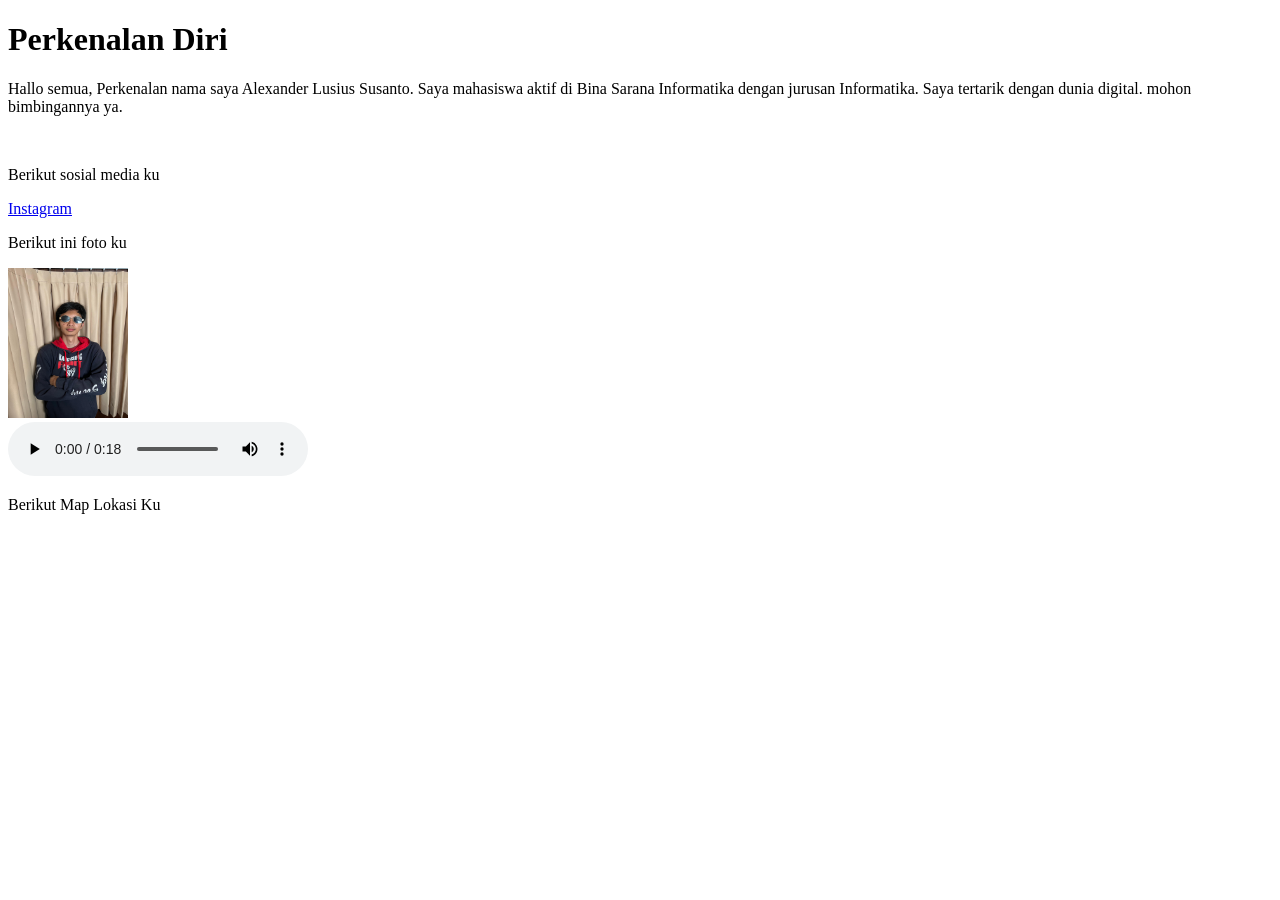
<file: Data Diri.html>
<!DOCTYPE html>
<html lang="en">
<head>
    <meta charset="UTF-8">
    <meta name="viewport" content="width=device-width, initial-scale=1.0">
    <title>Perkenalan</title>
</head>
<body>
    <h1>Perkenalan Diri</h1>
    <p>Hallo semua, Perkenalan nama saya Alexander Lusius Susanto. Saya mahasiswa aktif di Bina Sarana Informatika dengan jurusan Informatika. Saya tertarik dengan dunia digital. mohon bimbingannya ya.</p>
    <br>
    <p>Berikut sosial media ku</p>
    <a href="https://www.instagram.com/alex_atep/">Instagram</a> <br>
    <p>Berikut ini foto ku</p>
    <img src="Foto profil Alex.jpeg" alt="" height="150px" width="120px">
    <br>
    <audio controls>
        <source src="Audio Alex.mp3" type="audio/mpeg">
    </audio>
    <br>
    <p>Berikut Map Lokasi Ku</p>
    <iframe src="https://www.google.com/maps/place/Jl.+Villa+Bekasi+Indah+I+Blok+M+11+No.19,+RT.12%2FRW.5,+Mangunjaya,+Kec.+Tambun+Sel.,+Kabupaten+Bekasi,+Jawa+Barat+17510/@-6.229111,107.0598995,17z/data=!3m1!4b1!4m6!3m5!1s0x2e698f221d926933:0x7d5a4d1d6ad2c887!8m2!3d-6.229111!4d107.0598995!16s%2Fg%2F11y333y7y1!18m1!1e1?entry=ttu&g_ep=EgoyMDI2MDQwMS4wIKXMDSoASAFQAw%3D%3D" frameborder="0"></iframe>
</body>
</html>
</file>
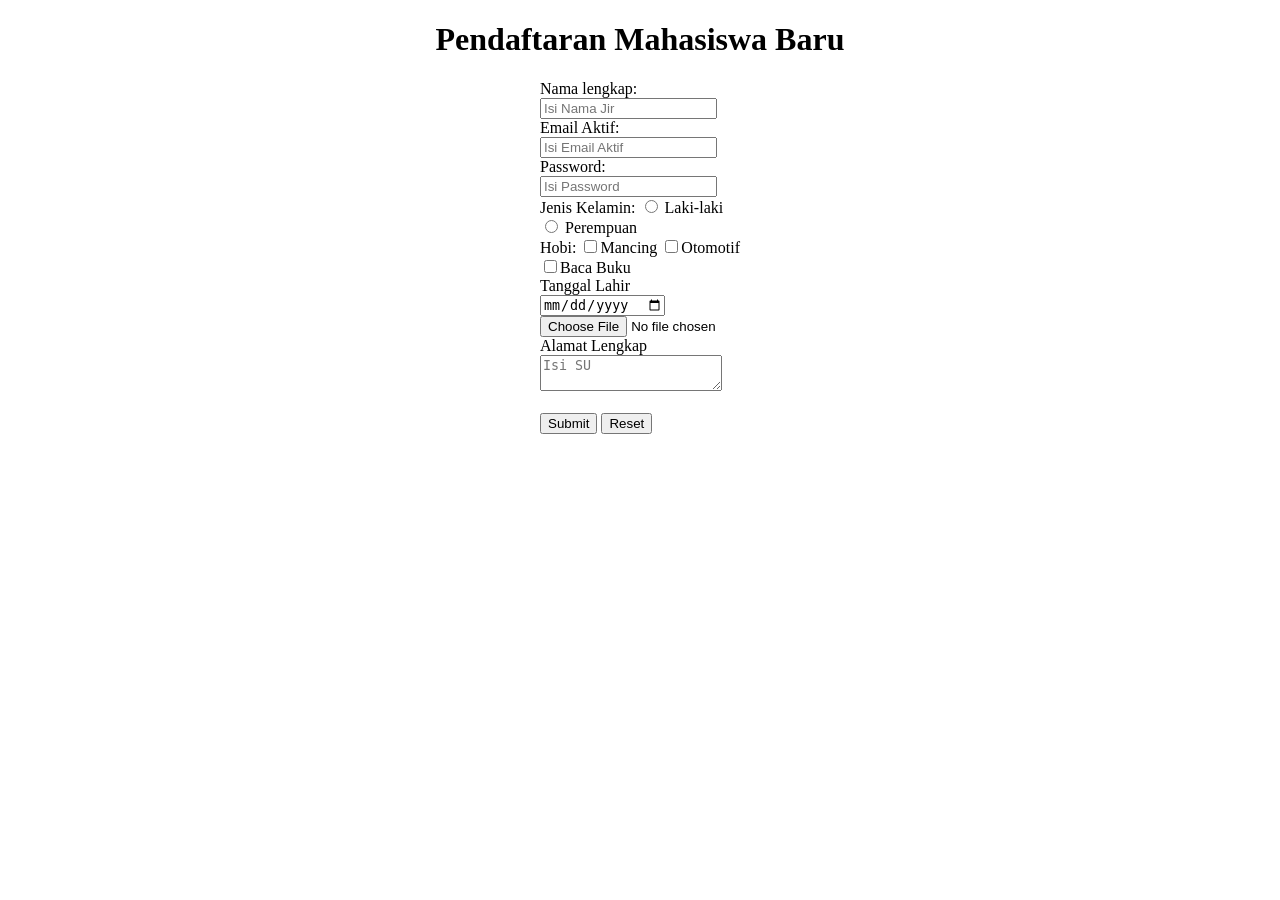
<file: fomulir.html>
<!DOCTYPE html>
<html lang="en">
<head>
    <meta charset="UTF-8">
    <meta name="viewport" content="width=device-width, initial-scale=1.0">
    <title>Registrasi</title>
</head>
<body>
    <h1 style="text-align: center;">Pendaftaran Mahasiswa Baru</h1>
    <form action="" style="display: block; text-align: left; margin: 10px auto; width: 200px;">
        <label for="">Nama lengkap: </label>
        <input type="text" placeholder="Isi Nama Jir">
        <br>

        <label for="">Email Aktif: </label>
        <input type="email" name="" id="" placeholder="Isi Email Aktif">
        <br>

        <label for="">Password: </label>
        <input type="password" name="" id="" placeholder="Isi Password">
        <br>

        <label for="">Jenis Kelamin: </label>
        <input type="radio" name="gender" id="">
        <label for="male">Laki-laki</label>
        <input type="radio" name="gender" id="">
        <label for="female">Perempuan</label>
        <br>
        
        <label for="">Hobi:</label>
        <input type="checkbox" name="" id=""><label for="">Mancing</label>
        <input type="checkbox" name="" id=""><label for="">Otomotif</label>
        <input type="checkbox" name="" id=""><label for="">Baca Buku</label>
        <br>

        <label for="">Tanggal Lahir</label>
        <input type="date" name="" id="">
        <br>
        <input type="file" name="" id="">
        <br>
        <label for="">Alamat Lengkap</label>
        <textarea name="" id="" placeholder="Isi SU"></textarea>

        <br><br>
        <input type="submit" value="Submit">
        <input type="reset" value="Reset">
    </form>
</body>
</html>
</file>
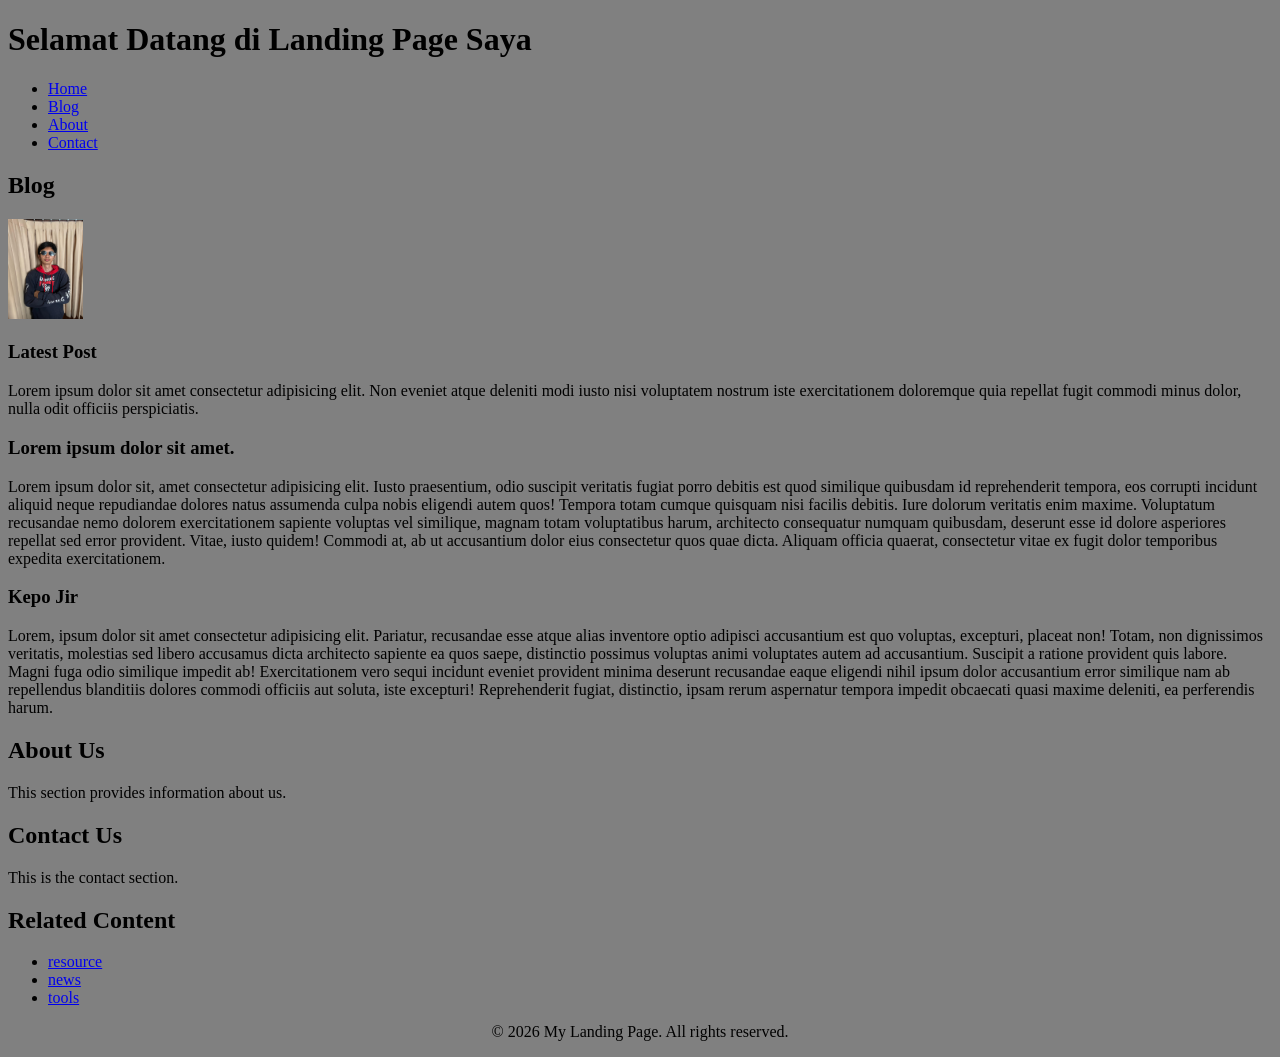
<file: landing.html>
<!DOCTYPE html>
<html lang="en">
<head>
    <meta charset="UTF-8">
    <meta name="viewport" content="width=device-width, initial-scale=1.0">
    <title>Landing Page</title>
</head>
<body style="background: grey;">
    <header>
        <h1>Selamat Datang di Landing Page Saya</h1>
        <nav>
            <ul>
                <li><a href="#home">Home</a></li>
                <li><a href="#blog">Blog</a></li>
                <li><a href="#about">About</a></li>
                <li><a href="#contact">Contact</a></li>
            </ul>
        </nav>
    </header>

    <main>
        <section id="blog">
            <h2>Blog</h2>
            <img src="Foto profil Alex.jpeg" alt="" height="100px" width="auto">
            <article>
                <h3>Latest Post</h3>
                <p>Lorem ipsum dolor sit amet consectetur adipisicing elit. Non eveniet atque deleniti modi iusto nisi voluptatem nostrum iste exercitationem doloremque quia repellat fugit commodi minus dolor, nulla odit officiis perspiciatis.</p>
            </article>
            <article>
                <h3>Lorem ipsum dolor sit amet.</h3>
                <p>Lorem ipsum dolor sit, amet consectetur adipisicing elit. Iusto praesentium, odio suscipit veritatis fugiat porro debitis est quod similique quibusdam id reprehenderit tempora, eos corrupti incidunt aliquid neque repudiandae dolores natus assumenda culpa nobis eligendi autem quos! Tempora totam cumque quisquam nisi facilis debitis. Iure dolorum veritatis enim maxime. Voluptatum recusandae nemo dolorem exercitationem sapiente voluptas vel similique, magnam totam voluptatibus harum, architecto consequatur numquam quibusdam, deserunt esse id dolore asperiores repellat sed error provident. Vitae, iusto quidem! Commodi at, ab ut accusantium dolor eius consectetur quos quae dicta. Aliquam officia quaerat, consectetur vitae ex fugit dolor temporibus expedita exercitationem.</p>
            </article>
            <article>
                <h3>Kepo Jir</h3>
                <p>Lorem, ipsum dolor sit amet consectetur adipisicing elit. Pariatur, recusandae esse atque alias inventore optio adipisci accusantium est quo voluptas, excepturi, placeat non! Totam, non dignissimos veritatis, molestias sed libero accusamus dicta architecto sapiente ea quos saepe, distinctio possimus voluptas animi voluptates autem ad accusantium. Suscipit a ratione provident quis labore. Magni fuga odio similique impedit ab! Exercitationem vero sequi incidunt eveniet provident minima deserunt recusandae eaque eligendi nihil ipsum dolor accusantium error similique nam ab repellendus blanditiis dolores commodi officiis aut soluta, iste excepturi! Reprehenderit fugiat, distinctio, ipsam rerum aspernatur tempora impedit obcaecati quasi maxime deleniti, ea perferendis harum.</p>
            </article>
        </section>
        <section id="about">
            <h2>About Us</h2>
            <p>This section provides information about us.</p>
        </section>
        <section id="contact">
            <h2>Contact Us</h2>
            <p>This is the contact section.</p>
        </section>

        <aside>
            <h2>Related Content</h2>
            <ul>
                <li><a href="#resource">resource</a></li>
                <li><a href="#news">news</a></li>
                <li><a href="#tools">tools</a></li>
            </ul>
        </aside>
    </main>
    
    <footer>
        <p style="text-align: center;">&copy; 2026 My Landing Page. All rights reserved.</p>
    </footer>
</body>
</html>
</file>
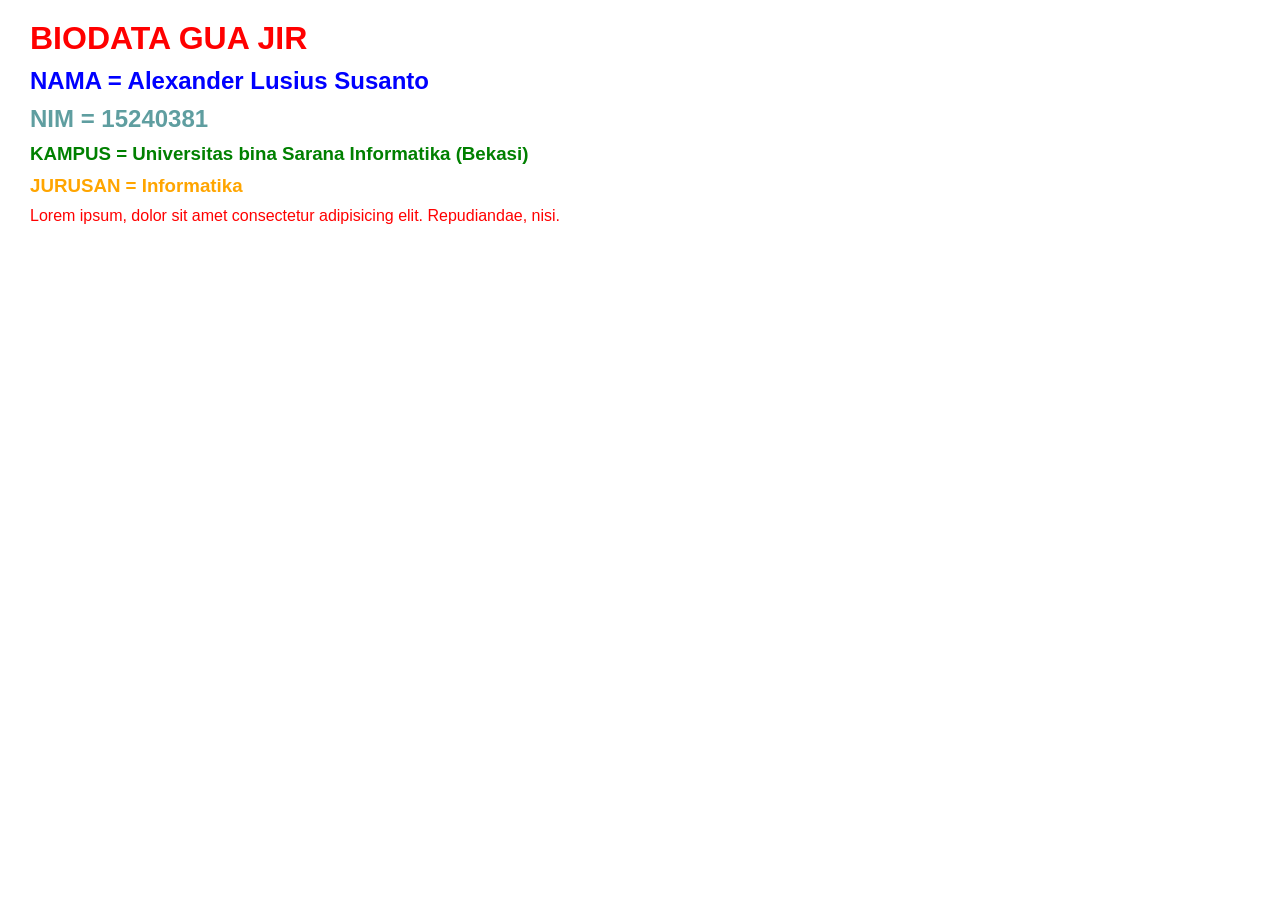
<file: pertemuan3.html>
<!DOCTYPE html>
<html lang="en">
<head>
    <meta charset="UTF-8">
    <meta name="viewport" content="width=device-width, initial-scale=1.0">
    <title>Biodata</title>
    <style>
        h2{
            color: blue;
        }
    </style>
    <link rel="stylesheet" href="pertemuan3.css">
</head>
<body>
    <h1 style="color: red;">BIODATA GUA JIR</h1>
    <h2>NAMA    = Alexander Lusius Susanto</h2>
    <h2 id="deskripsi">NIM     = 15240381</h2>
    <h3>KAMPUS  = Universitas bina Sarana Informatika (Bekasi) </h3>
    <h3 class="judul">JURUSAN = Informatika</h3>
    <p class="alamat">Lorem ipsum, dolor sit amet consectetur adipisicing elit. Repudiandae, nisi.</p>
</body>
</html>
</file>
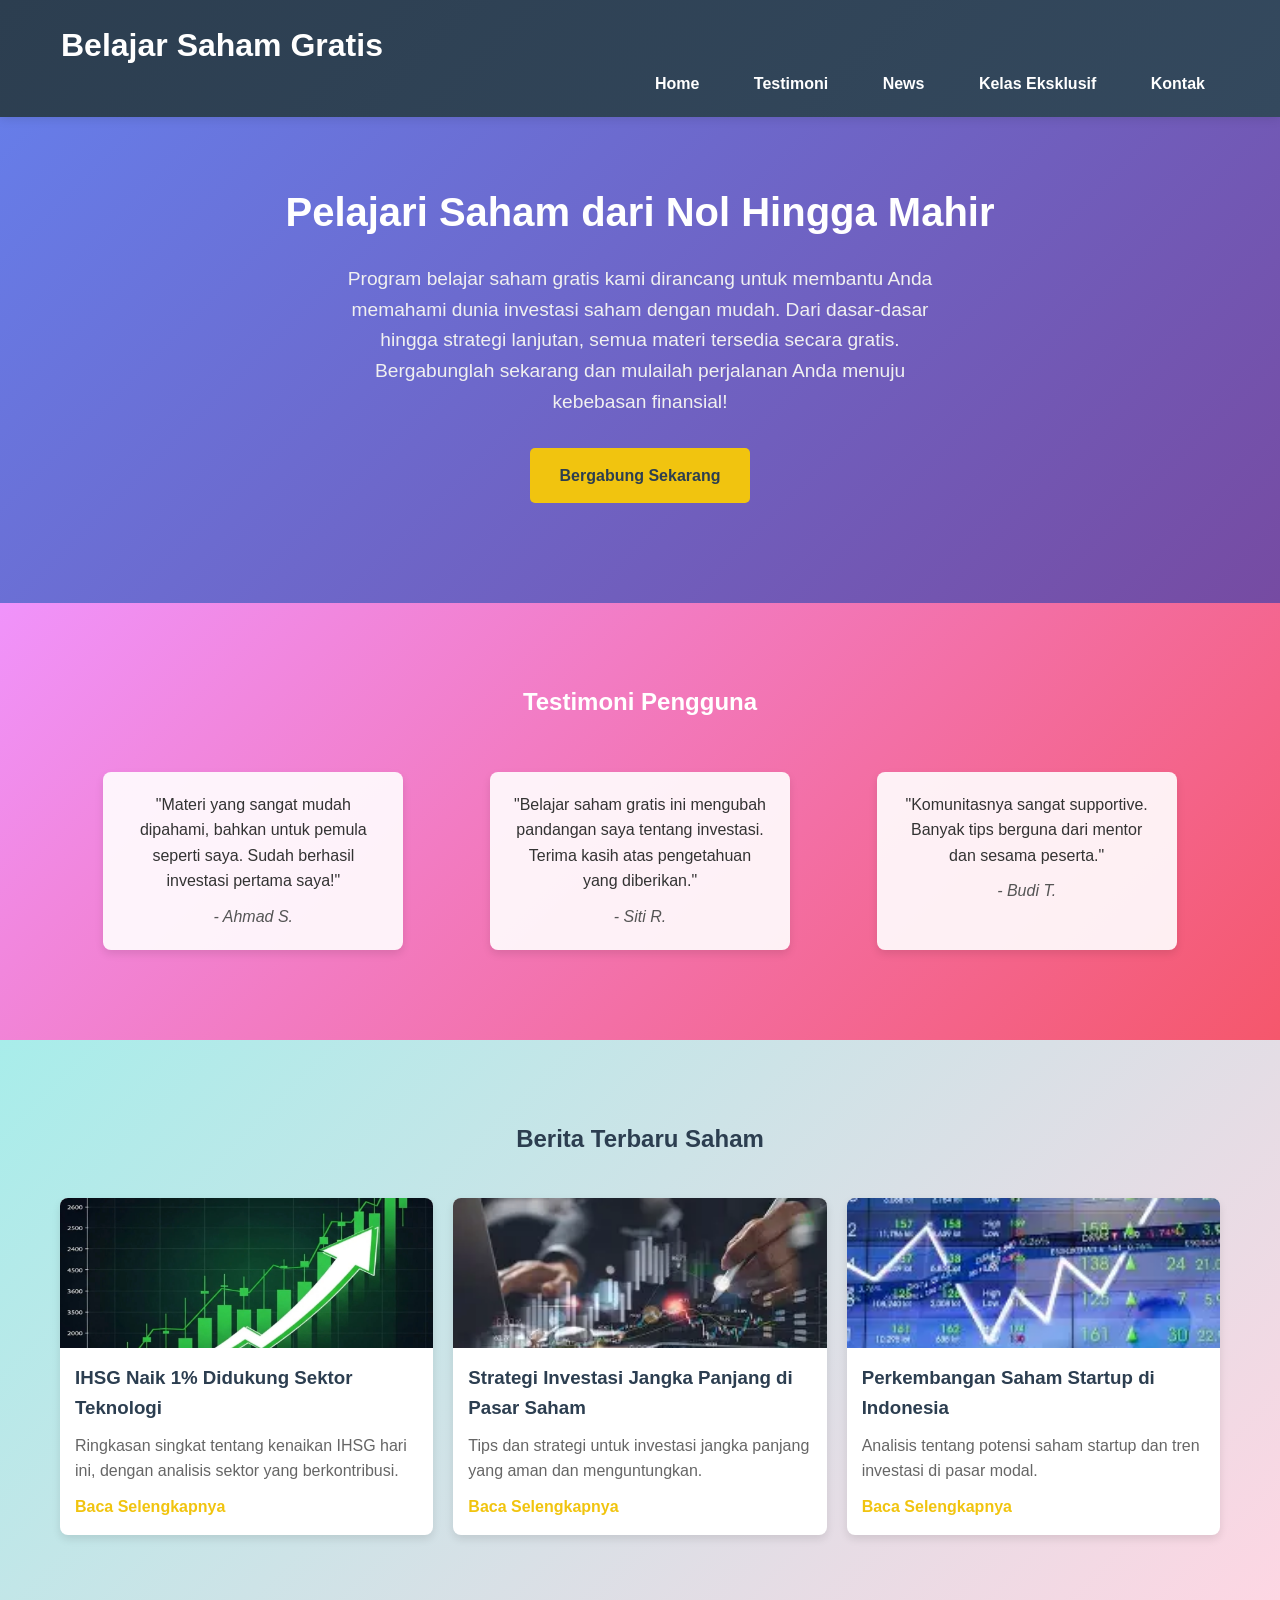
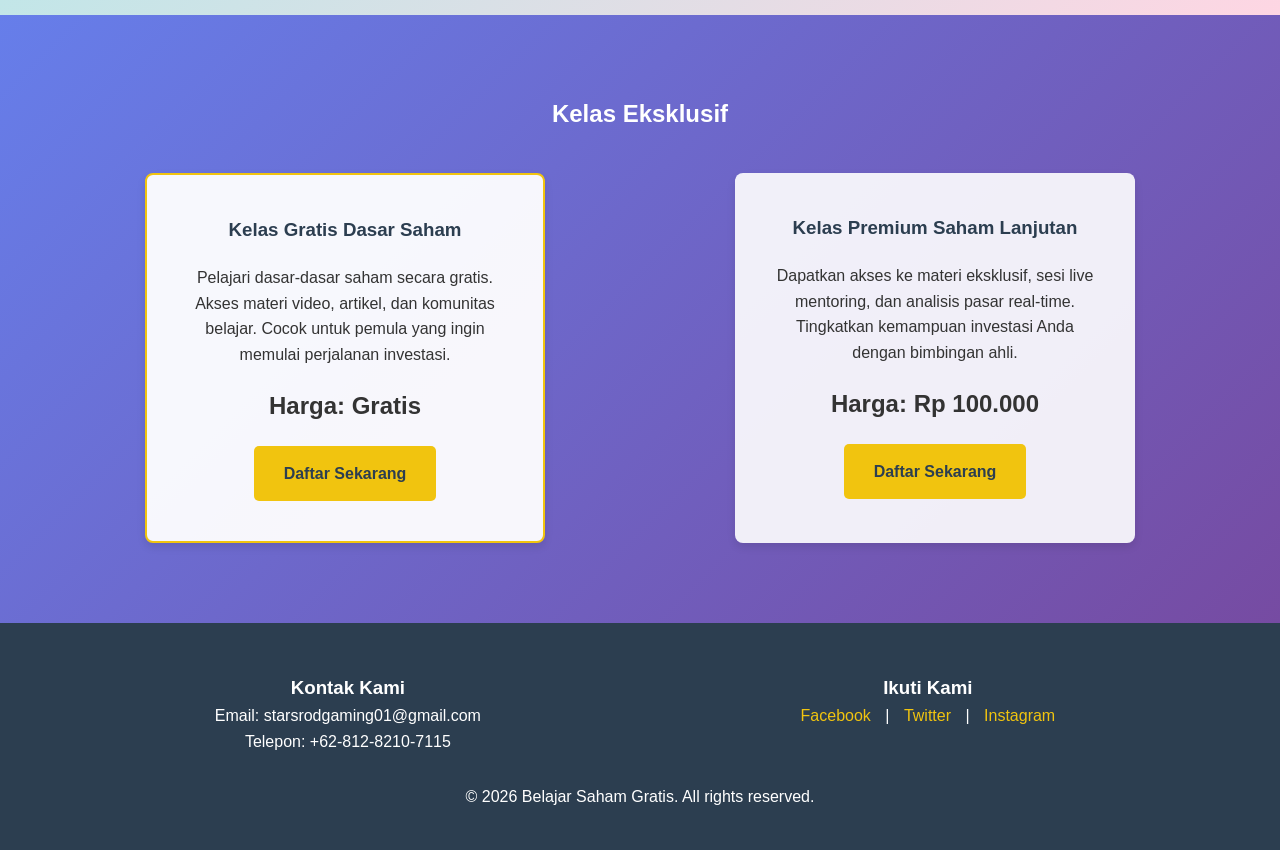
<file: sahamoneday.html>
<!DOCTYPE html>
<html lang="id">
<head>
    <meta charset="UTF-8">
    <meta name="viewport" content="width=device-width, initial-scale=1.0">
    <title>Belajar Saham Gratis</title>
    <link rel="stylesheet" href="sahamoneday.css">
</head>
<body>
    <header>
        <div class="container">
            <h1>Belajar Saham Gratis</h1>
            <nav>
                <ul>
                    <li><a href="#home">Home</a></li>
                    <li><a href="#testimoni">Testimoni</a></li>
                    <li><a href="#news">News</a></li>
                    <li><a href="#kelas">Kelas Eksklusif</a></li>
                    <li><a href="#kontak">Kontak</a></li>
                </ul>
            </nav>
        </div>
    </header>

    <section id="home" class="hero">
        <div class="container">
            <h2>Pelajari Saham dari Nol Hingga Mahir</h2>
            <p>Program belajar saham gratis kami dirancang untuk membantu Anda memahami dunia investasi saham dengan mudah. Dari dasar-dasar hingga strategi lanjutan, semua materi tersedia secara gratis. Bergabunglah sekarang dan mulailah perjalanan Anda menuju kebebasan finansial!</p>
            <a href="#kelas" class="cta-button">Bergabung Sekarang</a>
        </div>
    </section>

    <section id="testimoni" class="testimonials">
        <div class="container">
            <h2>Testimoni Pengguna</h2>
            <div class="testimonial-cards">
                <div class="card">
                    <p>"Materi yang sangat mudah dipahami, bahkan untuk pemula seperti saya. Sudah berhasil investasi pertama saya!"</p>
                    <cite>- Ahmad S.</cite>
                </div>
                <div class="card">
                    <p>"Belajar saham gratis ini mengubah pandangan saya tentang investasi. Terima kasih atas pengetahuan yang diberikan."</p>
                    <cite>- Siti R.</cite>
                </div>
                <div class="card">
                    <p>"Komunitasnya sangat supportive. Banyak tips berguna dari mentor dan sesama peserta."</p>
                    <cite>- Budi T.</cite>
                </div>
            </div>
        </div>
    </section>

    <section id="news" class="news">
        <div class="container">
            <h2>Berita Terbaru Saham</h2>
            <div class="news-grid">
                <div class="news-card">
                    <img src="foto ihsg.jpg" alt="Thumbnail Berita 1">
                    <div class="news-content">
                        <h3>IHSG Naik 1% Didukung Sektor Teknologi</h3>
                        <p>Ringkasan singkat tentang kenaikan IHSG hari ini, dengan analisis sektor yang berkontribusi.</p>
                        <a href="#" class="read-more">Baca Selengkapnya</a>
                    </div>
                </div>
                <div class="news-card">
                    <img src="foto 2 ihsg.webp" alt="Thumbnail Berita 2">
                    <div class="news-content">
                        <h3>Strategi Investasi Jangka Panjang di Pasar Saham</h3>
                        <p>Tips dan strategi untuk investasi jangka panjang yang aman dan menguntungkan.</p>
                        <a href="#" class="read-more">Baca Selengkapnya</a>
                    </div>
                </div>
                <div class="news-card">
                    <img src="gambar 3 ihsg.webp" alt="Thumbnail Berita 3">
                    <div class="news-content">
                        <h3>Perkembangan Saham Startup di Indonesia</h3>
                        <p>Analisis tentang potensi saham startup dan tren investasi di pasar modal.</p>
                        <a href="#" class="read-more">Baca Selengkapnya</a>
                    </div>
                </div>
            </div>
        </div>
    </section>

    <section id="kelas" class="premium-class">
        <div class="container">
            <h2>Kelas Eksklusif</h2>
            <div class="class-container">
                <div class="class-card free-class">
                    <h3>Kelas Gratis Dasar Saham</h3>
                    <p>Pelajari dasar-dasar saham secara gratis. Akses materi video, artikel, dan komunitas belajar. Cocok untuk pemula yang ingin memulai perjalanan investasi.</p>
                    <p class="price">Harga: Gratis</p>
                    <a href="#" class="cta-button">Daftar Sekarang</a>
                </div>
                <div class="class-card">
                    <h3>Kelas Premium Saham Lanjutan</h3>
                    <p>Dapatkan akses ke materi eksklusif, sesi live mentoring, dan analisis pasar real-time. Tingkatkan kemampuan investasi Anda dengan bimbingan ahli.</p>
                    <p class="price">Harga: Rp 100.000</p>
                    <a href="#" class="cta-button">Daftar Sekarang</a>
                </div>
            </div>
        </div>
    </section>

    <footer id="kontak">
        <div class="container">
            <div class="footer-content">
                <div class="contact-info">
                    <h3>Kontak Kami</h3>
                    <p>Email: starsrodgaming01@gmail.com</p>
                    <p>Telepon: +62-812-8210-7115</p>
                </div>
                <div class="social-media">
                    <h3>Ikuti Kami</h3>
                    <a href="#">Facebook</a> | <a href="#">Twitter</a> | <a href="https://www.instagram.com/alex_atep/">Instagram</a>
                </div>
            </div>
            <p>&copy; 2026 Belajar Saham Gratis. All rights reserved.</p>
        </div>
    </footer>
</body>
</html>
</file>
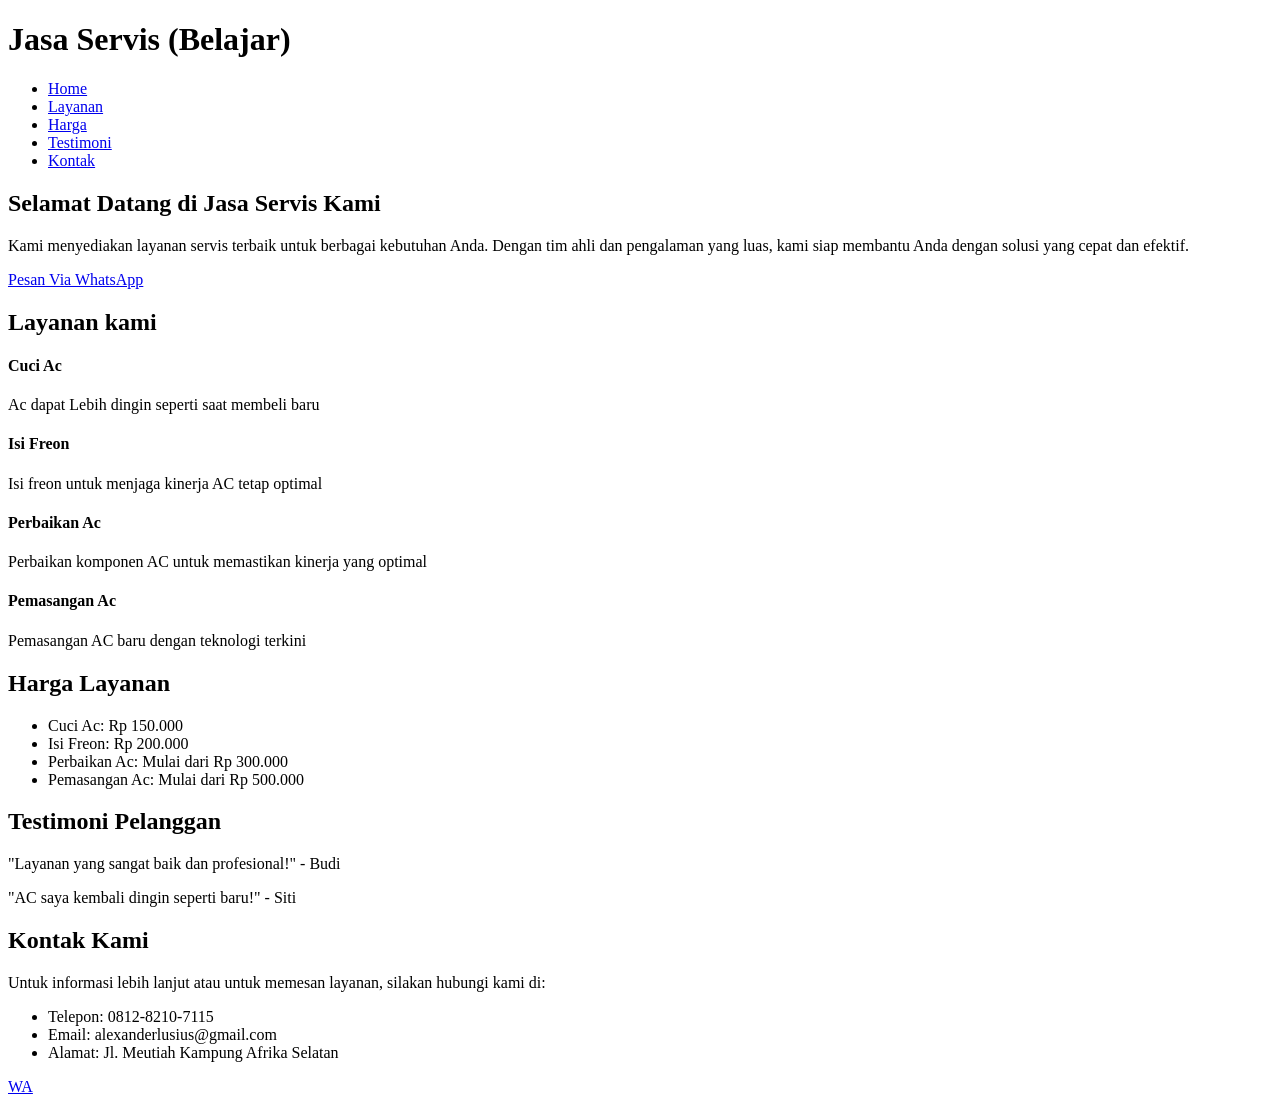
<file: tugas_pertemuan 2/jasaservisac.html>
<!DOCTYPE html>
<html lang="en">
<head>
    <meta charset="UTF-8">
    <meta name="viewport" content="width=device-width, initial-scale=1.0">
    <title>Jasa Servis (Belajar)</title>
</head>
<body>
    <header id="navbar">
        <h1>Jasa Servis (Belajar)</h1>
        <nav>
            <ul>
                <li><a href="#home">Home</a></li>
                <li><a href="#layanan">Layanan</a></li>
                <li><a href="#harga">Harga</a></li>
                <li><a href="#testimoni">Testimoni</a></li>
                <li><a href="#kontak">Kontak</a></li>
            </ul>
        </nav>
    </header>

    <main>
        <section id="home">
            <h2>Selamat Datang di Jasa Servis Kami</h2>
            <p>Kami menyediakan layanan servis terbaik untuk berbagai kebutuhan Anda. Dengan tim ahli dan pengalaman yang luas, kami siap membantu Anda dengan solusi yang cepat dan efektif.</p>
            <a href="https://wa.me/6281282107115" target="_blank">Pesan Via WhatsApp</a>
        </section>
        <section id="layanan">
            <h2>Layanan kami</h2>
            <h4>Cuci Ac</h4>
            <p> Ac dapat Lebih dingin seperti saat membeli baru</p>
            <h4>Isi Freon</h4>
            <p> Isi freon untuk menjaga kinerja AC tetap optimal</p>
            <h4>Perbaikan Ac</h4>
            <p> Perbaikan komponen AC untuk memastikan kinerja yang optimal</p>
            <h4>Pemasangan Ac</h4>
            <p> Pemasangan AC baru dengan teknologi terkini</p>
        </section>
        <section id="harga">
            <h2>Harga Layanan</h2>
            <ul>
                <li>Cuci Ac: Rp 150.000</li>
                <li>Isi Freon: Rp 200.000</li>
                <li>Perbaikan Ac: Mulai dari Rp 300.000</li>
                <li>Pemasangan Ac: Mulai dari Rp 500.000</li>
            </ul>
        </section>
        <section id="testimoni">
            <h2>Testimoni Pelanggan</h2>
            <p>"Layanan yang sangat baik dan profesional!" - Budi</p>
            <p>"AC saya kembali dingin seperti baru!" - Siti</p>
        </section>
        <section id="kontak">
            <h2>Kontak Kami</h2>
            <p>Untuk informasi lebih lanjut atau untuk memesan layanan, silakan hubungi kami di:</p>
            <ul>
                <li>Telepon: 0812-8210-7115</li>
                <li>Email: alexanderlusius@gmail.com</li>
                <li>Alamat: Jl. Meutiah Kampung Afrika Selatan</li>
            </ul>
        </section>
    </main>
    <a id="wa-button" href="https://wa.me/6281282107115" target="_blank" aria-label="Chat WhatsApp">
        <span>WA</span>
    </a>
</body>
</html>
</file>
<file: pertemuan3.css>
* {
    font-family: Arial, Helvetica, sans-serif;
    margin: 10px;
}
h3 {
    color: green;
}
.judul {
    color: orange;
}
.alamat {
    color: red;
}
#deskripsi {
    color: cadetblue;
}
</file>
<file: sahamoneday.css>
/* Reset dan Font */
* {
    margin: 0;
    padding: 0;
    box-sizing: border-box;
}

body {
    font-family: 'Arial', sans-serif;
    line-height: 1.6;
    color: #333;
    background-color: #fff;
    margin-top: 80px; /* Adjust based on header height */
}

.container {
    max-width: 1200px;
    margin: 0 auto;
    padding: 0 20px;
}

/* Header */
header {
    background: linear-gradient(135deg, #2c3e50 0%, #34495e 100%);
    color: #fff;
    padding: 20px 0;
    position: fixed;
    top: 0;
    width: 100%;
    z-index: 1000;
    box-shadow: 0 2px 10px rgba(0, 0, 0, 0.1);
}

header h1 {
    display: inline-block;
    font-size: 2rem;
    margin-left: 1px;
}

nav ul {
    list-style: none;
    float: right;
    margin-right: auto;
    width: auto;
}

nav ul li {
    display: inline;
    margin-left: 20px;
}

nav ul li a {
    color: #fff;
    text-decoration: none;
    font-weight: bold;
    padding: 10px 15px;
    border-radius: 5px;
    transition: background-color 0.3s, color 0.3s;
}

nav ul li a:hover {
    background-color: #f1c40f;
    color: #2c3e50;
}

/* Hero Section */
.hero {
    background: linear-gradient(135deg, #667eea 0%, #764ba2 100%);
    color: #fff;
    padding: 100px 0;
    text-align: center;
}

.hero h2 {
    font-size: 2.5rem;
    margin-bottom: 20px;
    color: #fff;
}

.hero p {
    font-size: 1.2rem;
    margin-bottom: 30px;
    max-width: 600px;
    margin-left: auto;
    margin-right: auto;
    color: #f0f0f0;
}

/* CTA Button */
.cta-button {
    display: inline-block;
    background-color: #f1c40f;
    color: #2c3e50;
    padding: 15px 30px;
    text-decoration: none;
    font-weight: bold;
    border-radius: 5px;
    transition: background-color 0.3s;
}

.cta-button:hover {
    background-color: #e1b80d;
}

/* Testimonials */
.testimonials {
    padding: 80px 0;
    background: linear-gradient(135deg, #f093fb 0%, #f5576c 100%);
    color: #fff;
}

.testimonials h2 {
    text-align: center;
    margin-bottom: 40px;
    color: #fff;
}

.testimonial-cards {
    display: flex;
    justify-content: space-around;
    flex-wrap: wrap;
}

.card {
    background-color: rgba(255, 255, 255, 0.9);
    border-radius: 8px;
    box-shadow: 0 4px 8px rgba(0, 0, 0, 0.1);
    padding: 20px;
    margin: 10px;
    width: 300px;
    text-align: center;
}

.card p {
    margin-bottom: 10px;
    color: #333;
}

.card cite {
    font-style: italic;
    color: #555;
}

/* News */
.news {
    padding: 80px 0;
    background: linear-gradient(135deg, #a8edea 0%, #fed6e3 100%);
}

.news h2 {
    text-align: center;
    margin-bottom: 40px;
    color: #2c3e50;
}

.news-grid {
    display: grid;
    grid-template-columns: repeat(auto-fit, minmax(300px, 1fr));
    gap: 20px;
}

.news-card {
    background-color: #fff;
    border-radius: 8px;
    box-shadow: 0 4px 8px rgba(0, 0, 0, 0.1);
    overflow: hidden;
    display: flex;
    flex-direction: column;
}

.news-card img {
    width: 100%;
    height: 150px;
    object-fit: cover;
}

.news-content {
    padding: 15px;
    flex: 1;
}

.news-content h3 {
    margin-bottom: 10px;
    color: #2c3e50;
}

.news-content p {
    margin-bottom: 10px;
    color: #666;
}

.read-more {
    color: #f1c40f;
    text-decoration: none;
    font-weight: bold;
}

.read-more:hover {
    text-decoration: underline;
}

/* Premium Class */
.premium-class {
    padding: 80px 0;
    background: linear-gradient(135deg, #667eea 0%, #764ba2 100%);
    color: #fff;
}

.premium-class h2 {
    text-align: center;
    margin-bottom: 40px;
    color: #fff;
}

.class-container {
    display: flex;
    justify-content: space-around;
    flex-wrap: wrap;
    gap: 20px;
}

.class-card {
    background-color: rgba(255, 255, 255, 0.9);
    border-radius: 8px;
    padding: 40px;
    text-align: center;
    box-shadow: 0 4px 8px rgba(0, 0, 0, 0.1);
    max-width: 400px;
    flex: 1;
    min-width: 300px;
}

.free-class {
    background-color: rgba(255, 255, 255, 0.95);
    border: 2px solid #f1c40f;
}

.class-card h3 {
    margin-bottom: 20px;
    color: #2c3e50;
}

.class-card p {
    margin-bottom: 20px;
    color: #333;
}

.price {
    font-size: 1.5rem;
    font-weight: bold;
    color: #f1c40f;
    margin-bottom: 20px;
}

/* Footer */
footer {
    background-color: #2c3e50;
    color: #fff;
    padding: 40px 0;
    text-align: center;
}

.footer-content {
    display: flex;
    justify-content: space-around;
    flex-wrap: wrap;
    margin-bottom: 20px;
}

.contact-info, .social-media {
    margin: 10px;
}

.social-media a {
    color: #f1c40f;
    text-decoration: none;
    margin: 0 10px;
}

.social-media a:hover {
    text-decoration: underline;
}

/* Responsif */
@media (max-width: 768px) {
    header h1 {
        display: block;
        text-align: center;
        margin-left: 0;
    }
    
    nav ul {
        float: none;
        text-align: center;
        margin-top: 10px;
        margin-right: 0;
    }
    
    nav ul li {
        display: block;
        margin: 10px 0;
    }
    
    .testimonial-cards {
        flex-direction: column;
        align-items: center;
    }
    
    .news-grid {
        grid-template-columns: 1fr;
    }
    
    .class-container {
        flex-direction: column;
        align-items: center;
    }
    
    .footer-content {
        flex-direction: column;
    }
}
</file>
